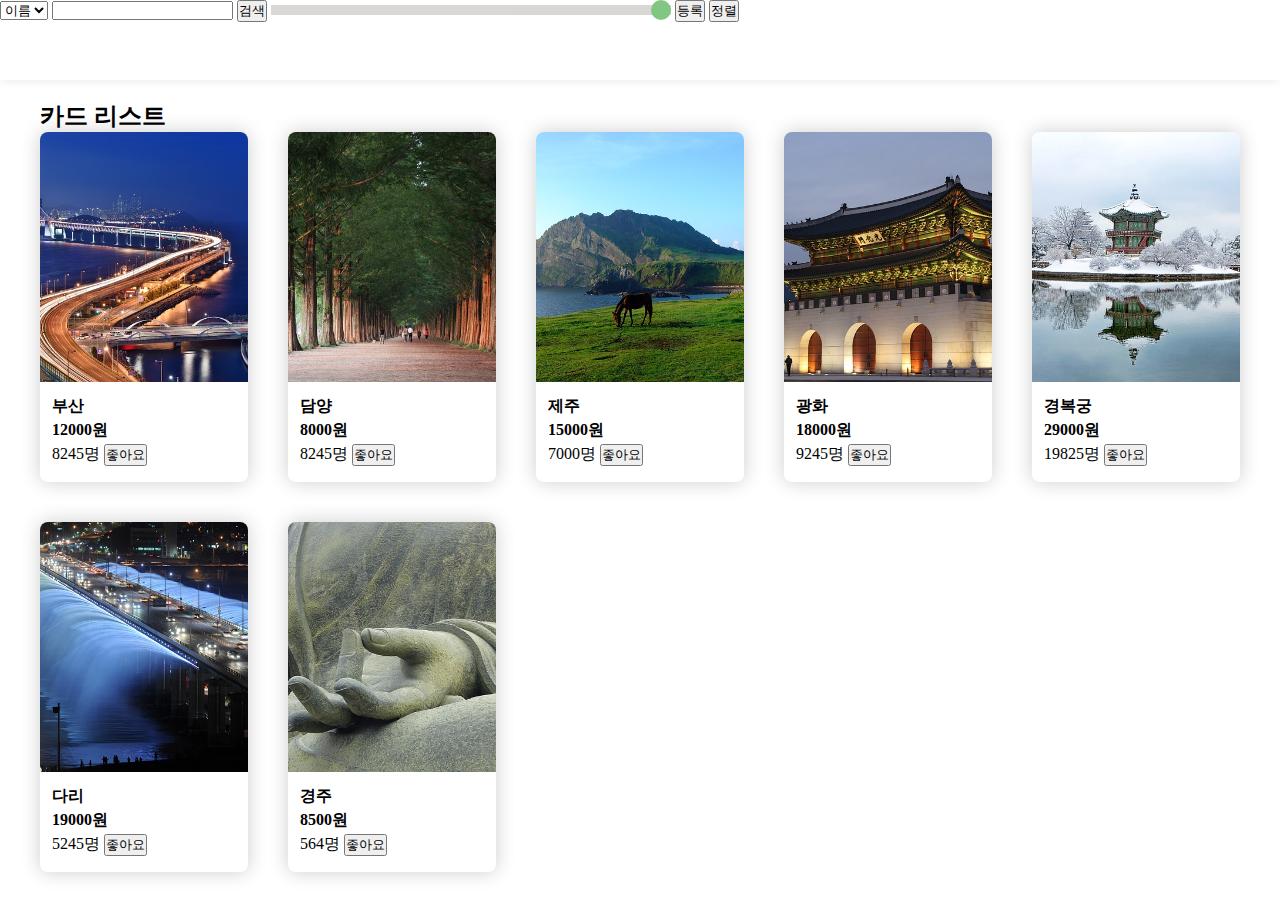
<file: index.html>
<!DOCTYPE html>
<html lang="en">
<head>
    <meta charset="UTF-8">
    <meta name="viewport" content="width=device-width, initial-scale=1.0">
    <meta http-equiv="X-UA-Compatible" content="ie=edge">
    <title>Document</title>
    <link rel="stylesheet" href="/css/app.css">
    <script src="/js/jquery-3.4.1.min.js"></script>
    <script src="/js/CardApp.js"></script>
    <script src="/js/app.js"></script>
</head>
<body>
    <div class="search-row">
        <select id="searchOpt">
            <option value="name">이름</option>
            <option value="price">가격</option>
        </select>

        <input type="text" id="word">
        <button id="btnSearch">검색</button>
        <input type="range" class="slider" min="1" max="100">

        <button id="register">등록</button>
        <button id="sortData">정렬</button>
    </div>

    <div class="container">
        <h2>카드 리스트</h2>
        <div class="card-list">
            
        </div>
    </div>

    <div class="register">
        이름 : <input type="text" id="name"><br>
        가격 : <input type="number" id="price"><br>
        방문자 : <input type="result" id="result">
        <button id="registerOK">등록</button>
    </div>
</body>
</html>
</file>
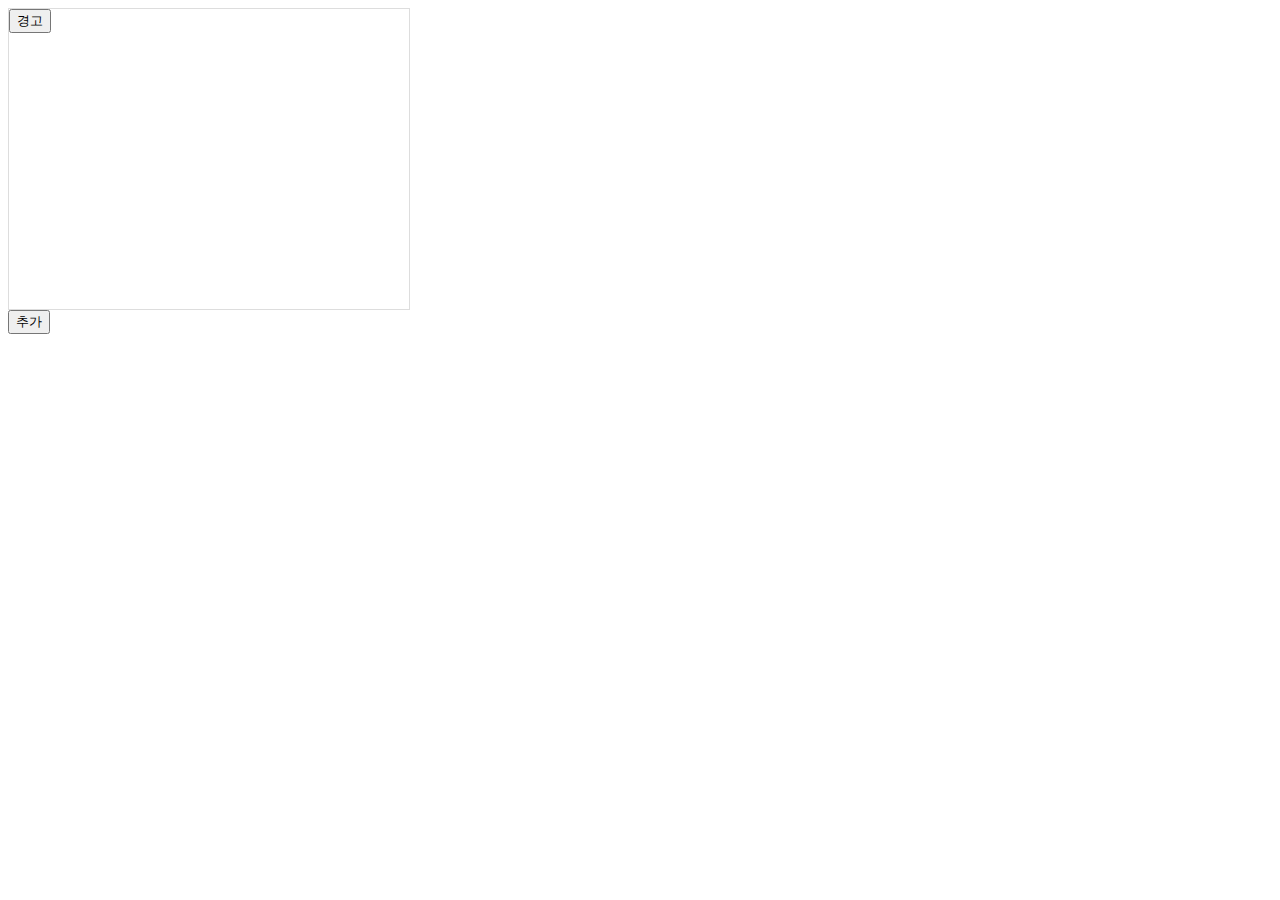
<file: dynamic.html>
<!DOCTYPE html>
<html lang="ko">
<head>
    <meta charset="UTF-8">
    <meta name="viewport" content="width=device-width, initial-scale=1.0">
    <meta http-equiv="X-UA-Compatible" content="ie=edge">
    <title>Document</title>
    <script src="/js/jquery-3.4.1.min.js"></script>
    <style>
        .list {
            border:1px solid #ddd;
            width:400px;
            height:300px;
        }
    </style>
</head>
<body>
    <div class="list">
        <button class="alert">경고</button>
    </div>
    <button id="add">추가</button>
    <script>
        let list = $(".list");
        $(document).on("click", ".alert", function(e){
            console.log(e);
            // console.log(e.originalEvent.target);
            // console.log(e.originalEvent.currentTarget);
        });
        document.addEventListener("click", (e)=>{
            console.log(e);
            // console.log(e.target);
            // console.log(e.currentTarget);
        });

        $("#add").on("click", () => {
            list.append(`<button class="alert">경고</button>`);
        });

        // $(".list").on("click", ()=>{
        //     console.log("리스트");
        // });

        // $("body").on("click", (e)=>{
        //     e.stopPropagation();
        //     console.log("바디");
        // });

        // $("html").on("click", ()=>{
        //     console.log("html");
        // });
    </script>
</body>
</html>
</file>
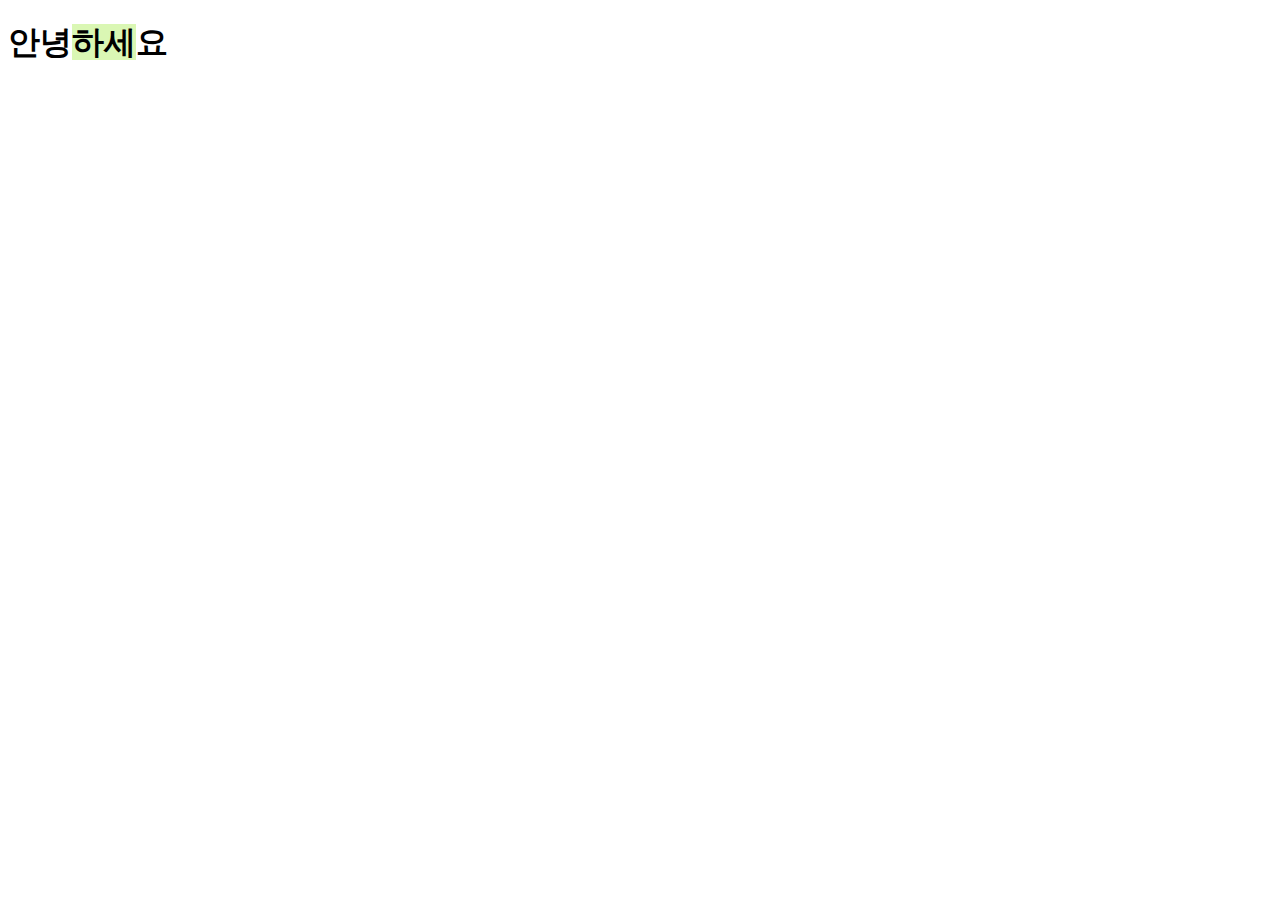
<file: reges.html>
<!DOCTYPE html>
<html lang="en">
<head>
    <meta charset="UTF-8">
    <meta name="viewport" content="width=device-width, initial-scale=1.0">
    <meta http-equiv="X-UA-Compatible" content="ie=edge">
    <title>Document</title>
    <style>
        .hl {
            background-color: rgba(181, 240, 105, 0.5);
        }
    </style>
</head>
<body>
    <h1>안녕하세요</h1>
    <script>
        let str = "하세";
        let regex = new RegExp(str,"gi");
        
        let content = document.querySelector("h1").innerHTML;
        content = content.replace(regex, `<span class="hl">$&</span>`);
        document.querySelector("h1").innerHTML = content;
    </script>
</body>
</html>
</file>
<file: css/app.css>
* {
    margin:0;
    padding:0;
    box-sizing: border-box;
}

.container {
    width:1200px;
    margin:0 auto;
}

.search-row {
    width:100%;
    background-color: #fff;
    box-shadow: 0 0 10px rgba(0,0,0,0.1);
    height:80px;
    margin-bottom:20px;
}

.card-list {
    display: grid;
    width:100%;
    grid-template-columns: repeat(5, 1fr);
    grid-auto-rows:350px;
    grid-gap:40px;
}

.card {
    overflow: hidden;
    border-radius: 8px;
    box-shadow: 0 0 20px rgba(0,0,0,0.2);
    transform: scale(0);
    transform-origin: center top;
    transition: all 0.5s;
}
.card.active {
    transform: scale(1);
}

.card > .img {
    height:250px;
}

.card > .img > img {
    width:100%;
    height: 100%;
    object-fit: cover;
}

.card .info {
    padding:12px;
    line-height: 1.5;
}



.hl {
    background-color: rgba(181, 240, 105, 0.5);
}

.slider {
    -webkit-appearance: none;
    width: 400px;
    height:10px;
    background-color: #c9c7c6;
    outline:none;
    opacity: 0.7;
    transition: opacity 0.2s;
}

.slider:hover {
    opacity: 1;
}

.slider::-webkit-slider-thumb {
    -webkit-appearance: none;
    width:20px;
    height:20px;
    border-radius:50%;
    background-color: #4caf50;
    cursor: pointer;
}
</file>
